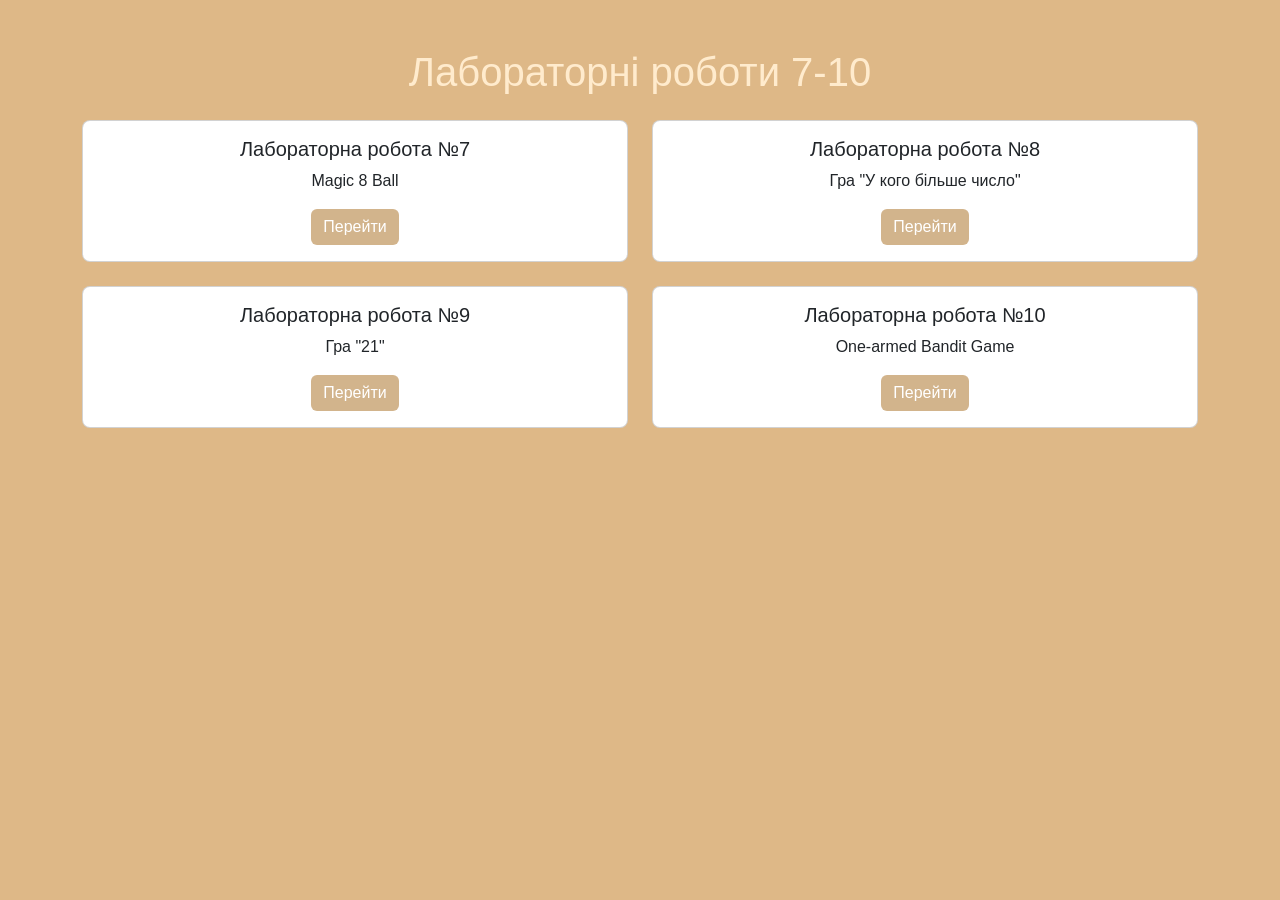
<file: index.html>
<!DOCTYPE html>
<html lang="en">
<head>
    <meta charset="UTF-8">
    <meta name="viewport" content="width=device-width, initial-scale=1.0">
    <title>Lab Applications</title>
    <link rel="stylesheet" href="https://cdn.jsdelivr.net/npm/bootstrap@5.3.2/dist/css/bootstrap.min.css">
    <link rel="stylesheet" href="lab10.css">
</head>
<body>
    <div class="container my-5">
        <h1 class="text-center mb-4">Лабораторні роботи 7-10</h1>
        <div class="row">
            <!-- Lab 7 -->
            <div class="col-md-6 mb-4">
                <div class="card text-center">
                    <div class="card-body">
                        <h5 class="card-title">Лабораторна робота №7</h5>
                        <p class="card-text">Magic 8 Ball</p>
                        <a href="lab7.html" class="btn btn-primary">Перейти</a>
                    </div>
                </div>
            </div>
            <!-- Lab 8 -->
            <div class="col-md-6 mb-4">
                <div class="card text-center">
                    <div class="card-body">
                        <h5 class="card-title">Лабораторна робота №8</h5>
                        <p class="card-text">Гра "У кого більше число"</p>
                        <a href="lab8.html" class="btn btn-primary">Перейти</a>
                    </div>
                </div>
            </div>
            <!-- Lab 9 -->
            <div class="col-md-6 mb-4">
                <div class="card text-center">
                    <div class="card-body">
                        <h5 class="card-title">Лабораторна робота №9</h5>
                        <p class="card-text">Гра "21"</p>
                        <a href="lab9.html" class="btn btn-primary">Перейти</a>
                    </div>
                </div>
            </div>
            <!-- Lab 10 -->
            <div class="col-md-6 mb-4">
                <div class="card text-center">
                    <div class="card-body">
                        <h5 class="card-title">Лабораторна робота №10</h5>
                        <p class="card-text">One-armed Bandit Game</p>
                        <a href="lab010.html"  class="btn btn-primary">Перейти</a>
                    </div>
                </div>
            </div>
        </div>
    </div>
    <script src="https://code.jquery.com/jquery-3.6.0.min.js"></script>
    <script src="https://cdn.jsdelivr.net/npm/bootstrap@5.3.2/dist/js/bootstrap.bundle.min.js"></script>
	<script src="lab10.js"></script>
</body>
</html>
</file>
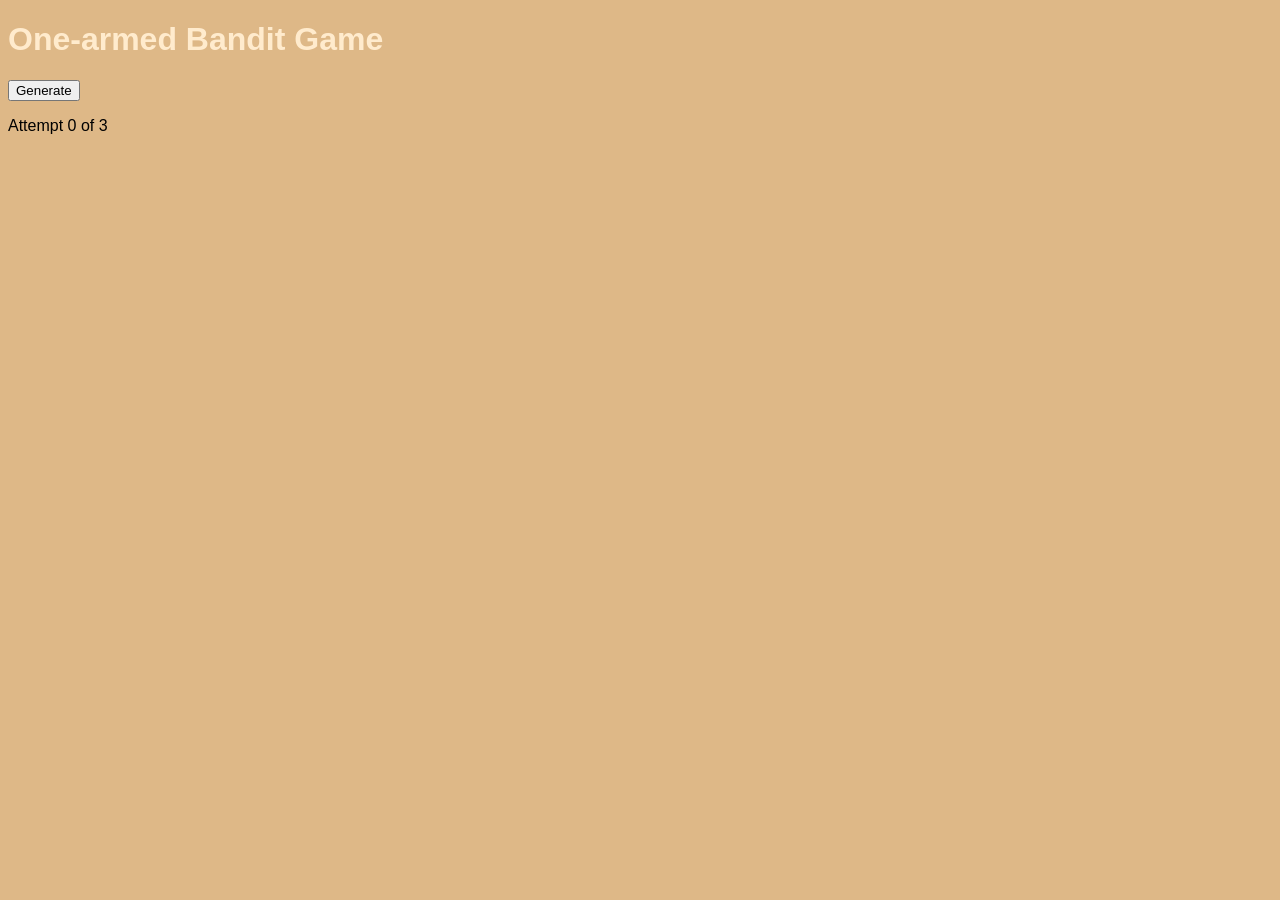
<file: lab010.html>
<!DOCTYPE html>
<html lang="en">
<head>
    <meta charset="UTF-8">
    <meta name="viewport" content="width=device-width, initial-scale=1.0">
    <title>One-armed Bandit Game</title>
    <link rel="stylesheet" href="lab10.css">
</head>
<body>
    <div class="game-container">
        <h1>One-armed Bandit Game</h1>
        <div class="slot-machine">
            <div class="slot" id="slot1"></div>
            <div class="slot" id="slot2"></div>
            <div class="slot" id="slot3"></div>
        </div>
        <button id="generateButton">Generate</button>
        <p id="result">Attempt 0 of 3</p>
        <p id="message"></p>
    </div>

    <script src="lab10.js"></script>
</body>
</html>
</file>
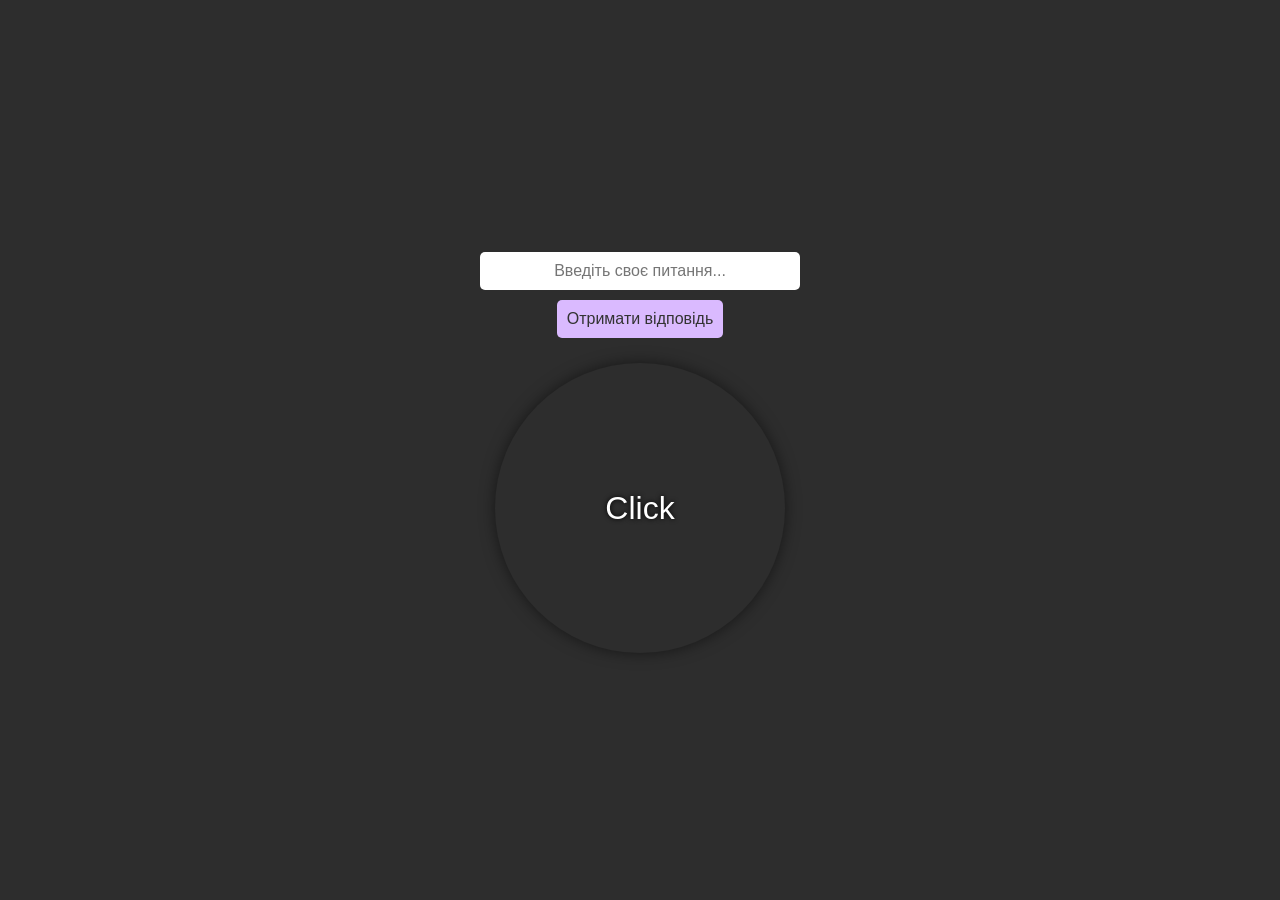
<file: lab7.html>
<!DOCTYPE html>
<HTML>
<HEAD>
<meta charset="UTF-8">
<meta name="viewport" content="width=device-width, initial-scale=1.0">
<TITLE>String Replacement</TITLE>
<link rel="stylesheet" href="lab7.css">
</HEAD>
<body>
    <script src="lab7.js"></script>
</body>
</HTML>
</file>
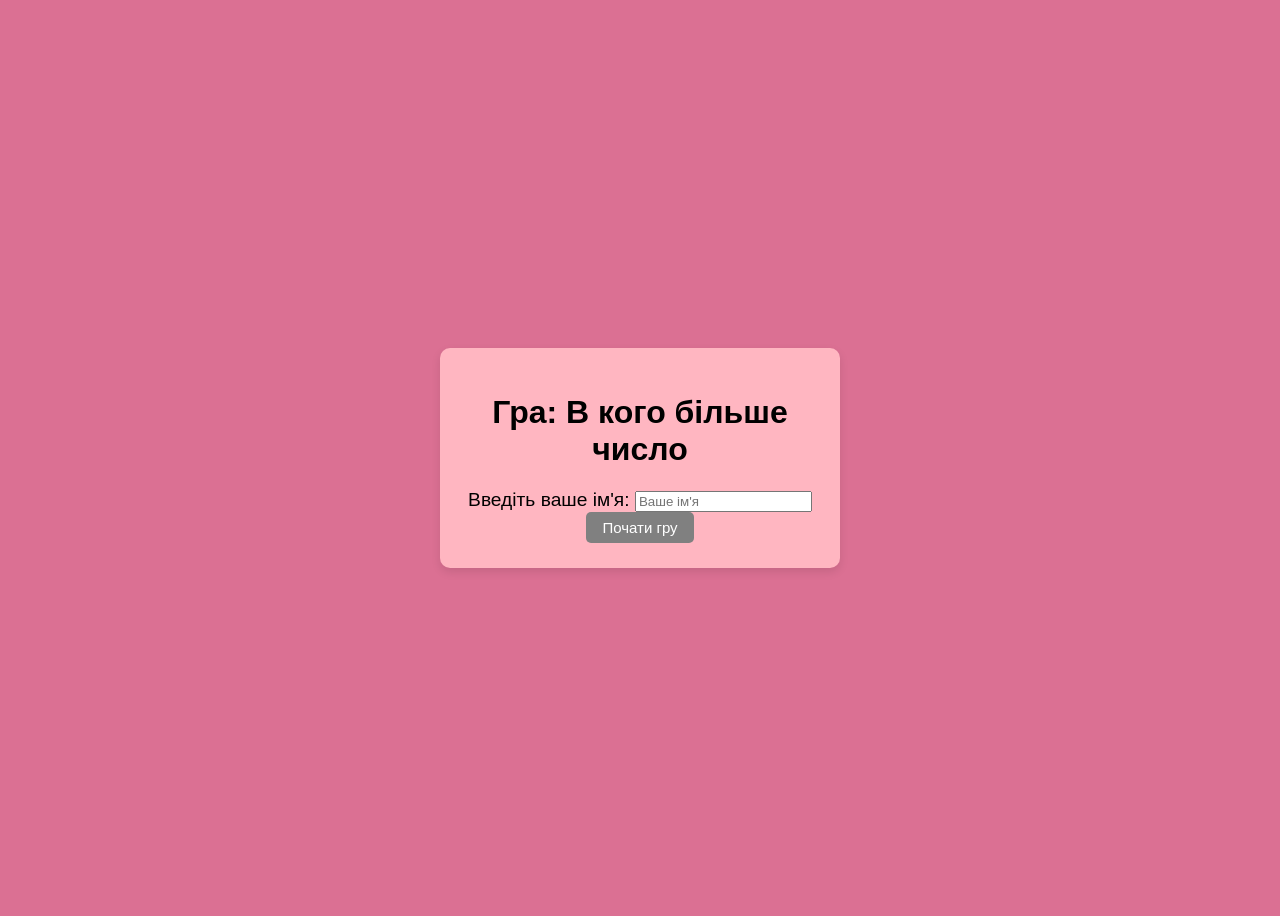
<file: lab8.html>
<!DOCTYPE html>
<HTML>
<HEAD>
<meta charset="UTF-8">
<meta name="viewport" content="width=device-width, initial-scale=1.0">
<TITLE>S</TITLE>
<link rel="stylesheet" href="lab8.css">
</HEAD>
<body>
<div class="game-container">
        <h1>Гра: В кого більше число</h1>
        <div id="player-name">
            <label for="name">Введіть ваше ім'я: </label>
            <input type="text" id="name" placeholder="Ваше ім'я" required>
            <button id="start-game">Почати гру</button>
        </div>
        <div id="game" class="hidden">
            <p>Рахунок: <span id="score">0</span></p>
            <p>Ваше число: <span id="player-number">0</span></p>
            <p>Число комп'ютера: <span id="computer-number">0</span></p>
            <p id="round-result"></p>
            <button id="next-round">Наступний раунд</button>
        </div>
        <div id="winner" class="hidden">
            <h2 id="winner-message"></h2>
            <button id="restart-game">Перезапустити гру</button>
        </div>
    </div>

    <script src="lab8.js"></script>
</body>
</HTML>
</file>
<file: lab10.css>
body {
    background-color: #DEB887;
    font-family: 'Arial', sans-serif;
}

h1 {
    color: #FFEBCD;
}

.card {
    border-radius: 8px;
    transition: transform 0.2s ease, box-shadow 0.2s ease;
}

.card:hover {
    transform: scale(1.05);
    box-shadow: 0px 8px 15px rgba(0, 0, 0, 0.2);
}

.btn-primary {
    background-color: #D2B48C;
    border: none;
}

.btn-primary:hover {
    background-color: #FFF8DC;
}
</file>
<file: lab7.css>
body {
    display: flex;
    flex-direction: column;
    align-items: center;
    justify-content: center;
    min-height: 100vh;
    margin: 0;
    background: #2d2d2d;
    font-family: Arial, sans-serif;
}

#question-input, #get-answer {
    font-size: 1em;
    padding: 10px;
    margin: 5px;
    border-radius: 5px;
    border: none;
}

#question-input {
    width: 80%;
    max-width: 300px;
    text-align: center;
}

#get-answer {
    background-color: #dabaff;
    color: #333;
    cursor: pointer;
}

.ball-container {
    display: flex;
    flex-direction: column;
    align-items: center;
    border: 2px  ;
    border-radius: 50%;
    padding: 20px;
    box-shadow: 0 0 15px rgba(0, 0, 0, 0.5);
    width: 250px;
    height: 250px;
    margin-top: 20px;
}

.ball {
    width: 250px;
    height: 250px;
    border-radius: 50%;
    background: url('https://t4.ftcdn.net/jpg/09/82/49/29/360_F_982492902_0mwwuA2NNUXJZT3gIGfvYQC81MZJyPIZ.jpg') center/cover;
    display: flex;
    justify-content: center;
    align-items: center;
    color: #fff;
    font-size: 2em;
    text-shadow: 0px 0px 5px #000;
    cursor: pointer;
    transition: transform 0.3s;
}

.ball:hover {
    transform: scale(1)
</file>
<file: lab8.css>
* {
    margin: 3;
    padding: 3;
    box-sizing: border-box;
}

body {
    font-family: Arial;
    background-color: #DB7093;
    display: flex;
    justify-content: center;
    align-items: center;
    height: 100vh;
}

.game-container {
    text-align: center;
    background-color: #FFB6C1;
    border-radius: 10px;
    padding: 25px;
    box-shadow: 0 4px 10px rgba(0, 0, 0, 0.1);
    width: 90%;
    max-width: 400px;
}
label{
	font-size: 1.2em;
}

button {
    background-color: #808080;
    color: white;
    border: none;
    padding: 7px 16px;
    cursor: pointer;
    border-radius: 5px;
    font-size: 15px;
}


.hidden {
    display: none;
}

#game p {
    font-size: 1.2em;
    margin: 10px 0;
}

#score {
    font-weight: bold;
    font-size: 1.4em;
    color: #4CAF50;
}
</file>
